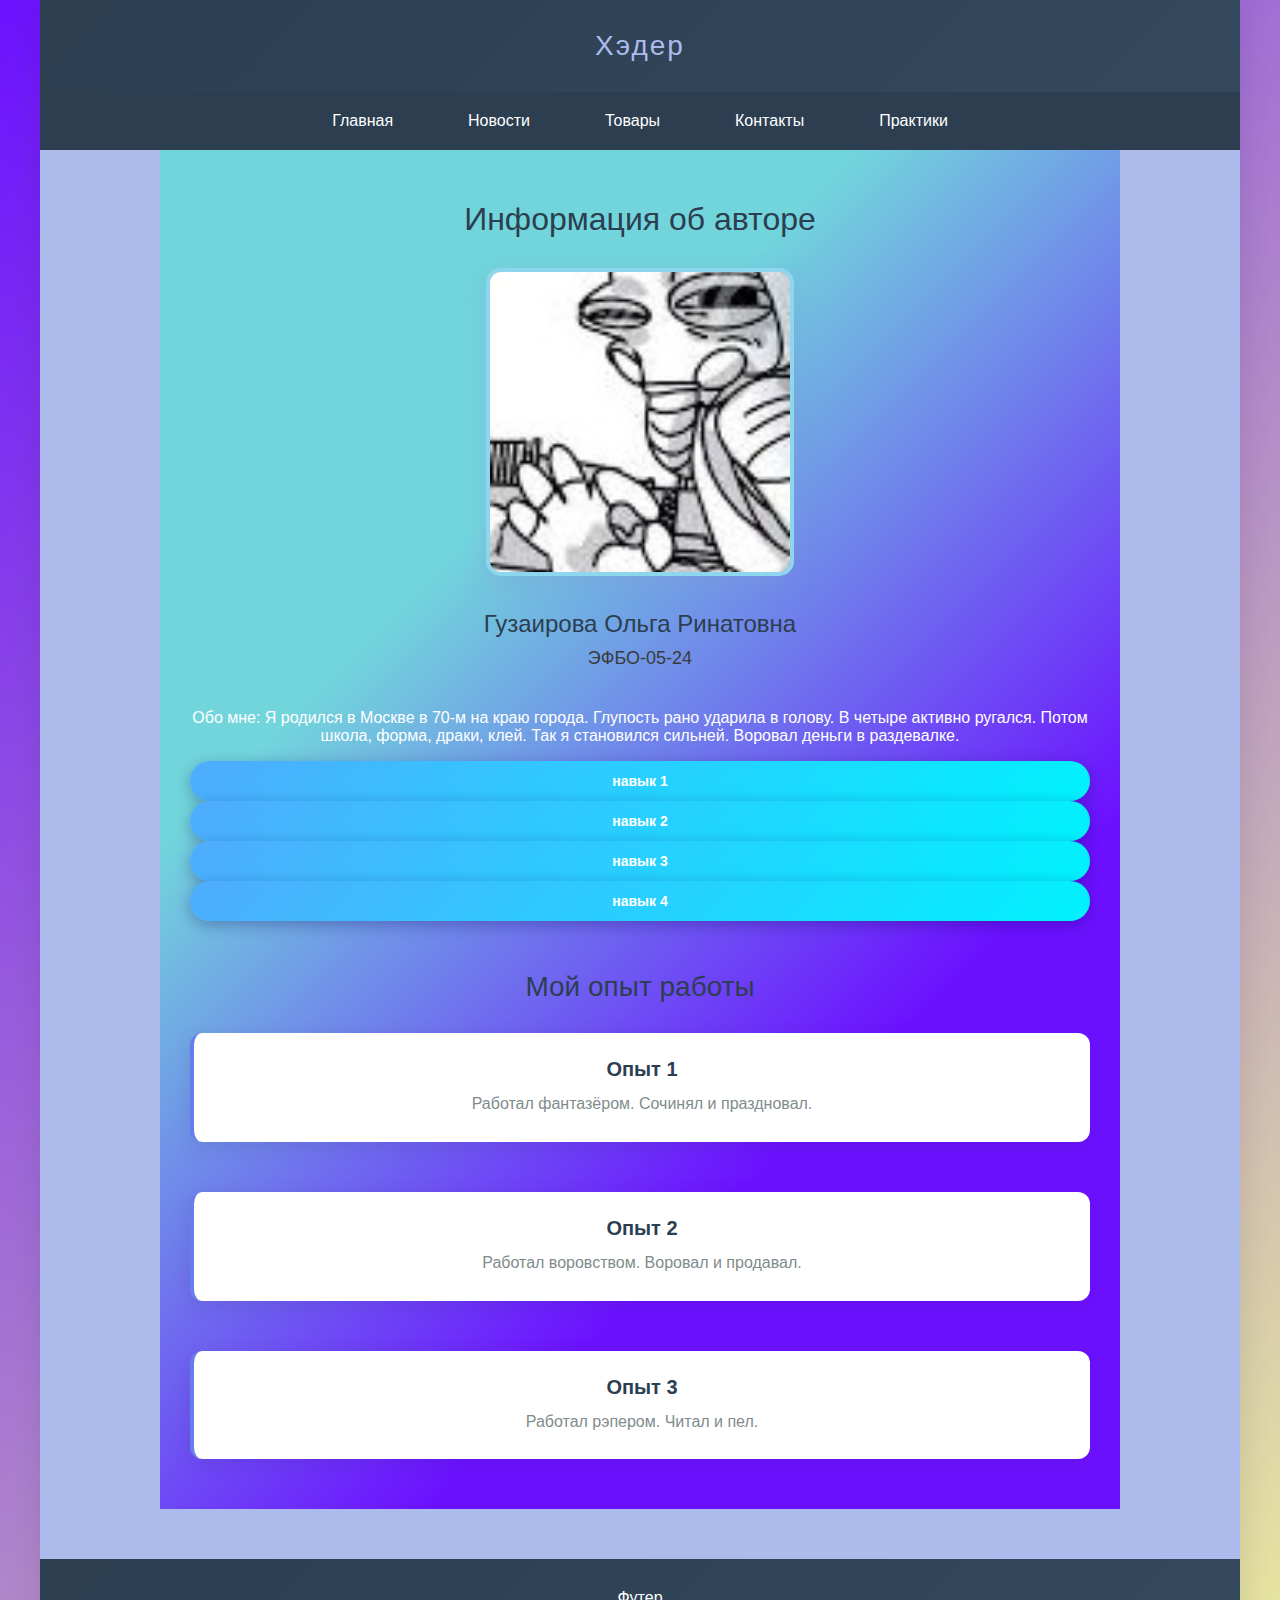
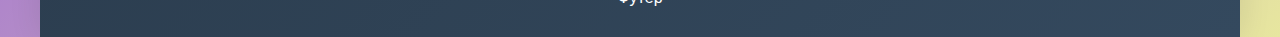
<file: index.html>
<!DOCTYPE html>
<html lang="ru">
<head>
    <meta charset="UTF-8">
    <meta name="viewport" content="width=device-width, initial-scale=1.0">
    <link rel="stylesheet" href="style/style.css">
    <title>Семестровая работа</title>
</head>
<body>
    <div class="page-container">
        <div class="header">Хэдер</div>
        <div class="nav">
            <ul class="nav-list">
                <li class="nav-item"><a class="nav-link" href="index.html">Главная</a></li>
                <li class="nav-item"><a class="nav-link" href="pages/news.html">Новости</a></li>
                <li class="nav-item"><a class="nav-link" href="pages/goods.html">Товары</a></li>
                <li class="nav-item"><a class="nav-link" href="pages/contacts.html">Контакты</a></li>
                <li class="nav-item"><a class="nav-link" href="pages/practics.html">Практики</a></li>
            </ul>
        </div>
        <div class="content">
            <div class="profile-header">
                <h1 class="profile-title">Информация об авторе</h1>
                <img class="profile-photo" src="images/photo.jpg" alt="фото автора">
                <h2 class="profile-name">Гузаирова Ольга Ринатовна</h2>
                <p class="profile-group">ЭФБО-05-24</p>
            </div>
            <div class="about me">
                <p>Обо мне: Я родился в Москве в 70-м на краю города. Глупость рано ударила в голову. В четыре активно ругался. Потом школа, форма, драки, клей. Так я становился сильней. Воровал деньги в раздевалке.</p>
            </div>
            <div class="skill container">
                <div class="skill-tag">навык 1</div>
                <div class="skill-tag">навык 2</div>
                <div class="skill-tag">навык 3</div>
                <div class="skill-tag">навык 4</div>
            </div>
            <div class="experience-section">
                <h2 class="section-title">Мой опыт работы</h2>
                <div class="experience-card">
                    <h3 class="experience-title">Опыт 1</h3>
                    <p class="experience-desc">Работал фантазёром. Сочинял и праздновал.</p>
                </div>
            </div>
            <div class="experience-section">
                <div class="experience-card">
                    <h3 class="experience-title">Опыт 2</h3>
                    <p class="experience-desc">Работал воровством. Воровал и продавал.</p>
                </div>
            </div>
            <div class="experience-section">
                <div class="experience-card">
                    <h3 class="experience-title">Опыт 3</h3>
                    <p class="experience-desc">Работал рэпером. Читал и пел.</p>
                </div>
            </div>
        </div>
        <div class="footer">Футер</div>
    </div>
</body>
</html>
</file>
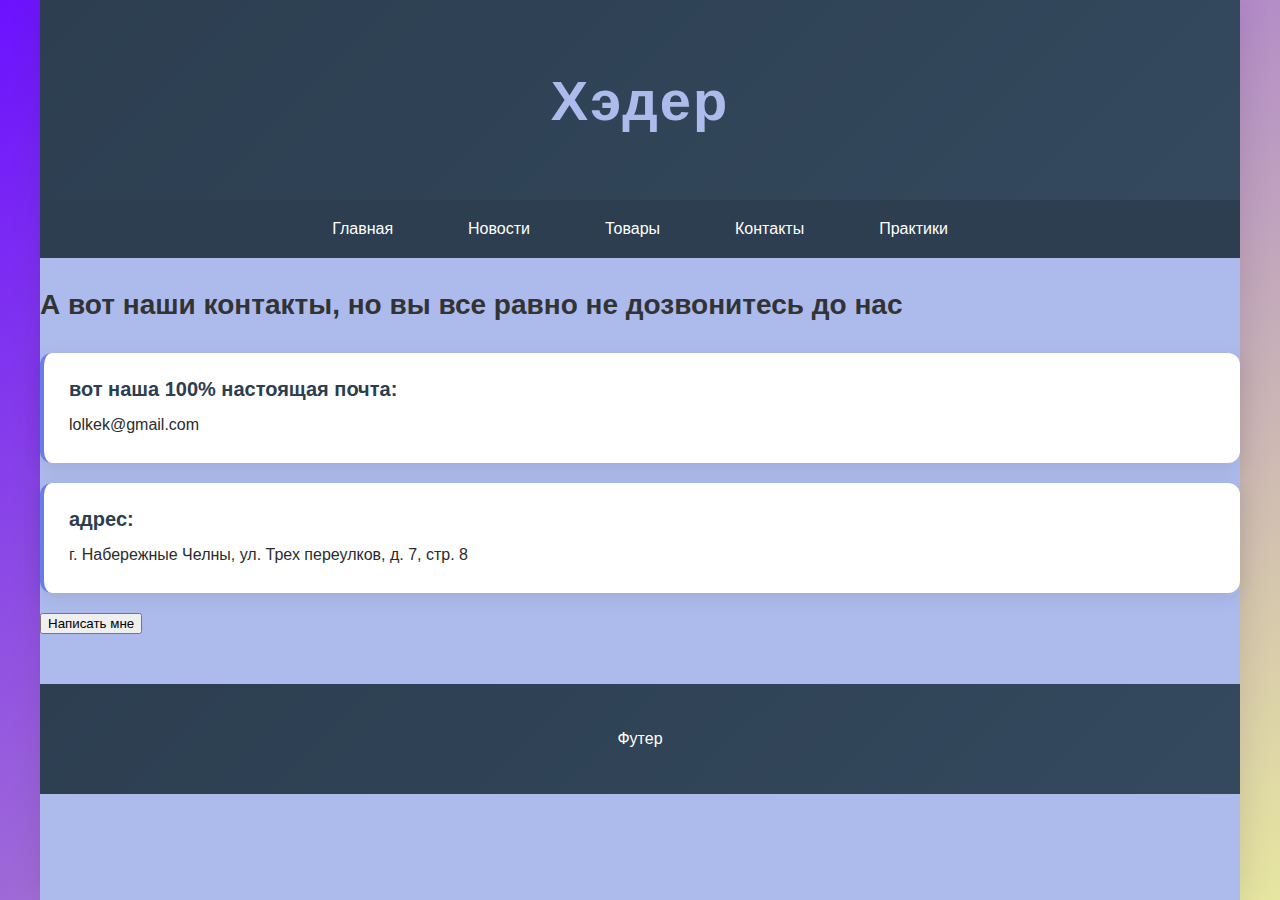
<file: pages/contacts.html>
<!DOCTYPE html>
<html lang="run">
<head>
    <meta charset="UTF-8">
    <meta name="viewport" content="width=device-width, initial-scale=1.0">
    <link rel="stylesheet" href="../style/style.css">
    <title>Контакты</title>
</head>
<body>
    <div class="page-container">
        <header class="header">
            <h1>Хэдер</h1>
        </header>
        <nav class="nav">
            <ul class="nav-list">
                <li class="nav-item"><a class="nav-link" href="../index.html">Главная</a></li>
                <li class="nav-item"><a class="nav-link" href="news.html">Новости</a></li>
                <li class="nav-item"><a class="nav-link" href="goods.html">Товары</a></li>
                <li class="nav-item"><a class="nav-link" href="contacts.html">Контакты</a></li>
                <li class="nav-item"><a class="nav-link" href="practics.html">Практики</a></li>
            </ul>
        </nav>
        <main class="contacts">
            <h1 class="break_n">А вот наши контакты, но вы все равно не дозвонитесь до нас</h1>
            <section>
                <article class="experience-card">
                    <h2 class="experience-title">вот наша 100% настоящая почта:</h2>
                    <p class="smp_txt">lolkek@gmail.com</p>
                </article>
                <article class="experience-card">
                    <h2 class="experience-title">адрес:</h2>
                    <p class="smp_txt">г. Набережные Челны, ул. Трех переулков, д. 7, стр. 8</p>
                </article>
                <button class="c-button" onclick="document.getElementById('myDialog').showModal()">Написать мне</button>
                <dialog id="myDialog">
                    <p>Ой, сорян. Похоже, что я временно сдохла от кринжа. Попробуй в следующий разок UwU</p>
                    <button id="closeBtn" onclick="document.getElementById('myDialog').close()">Ну ладно</button>
                </dialog>
            </section>
        </main>
        <footer class="footer">
            <p>Футер</p>
        </footer>
    </div>
</body>
</html>
</file>
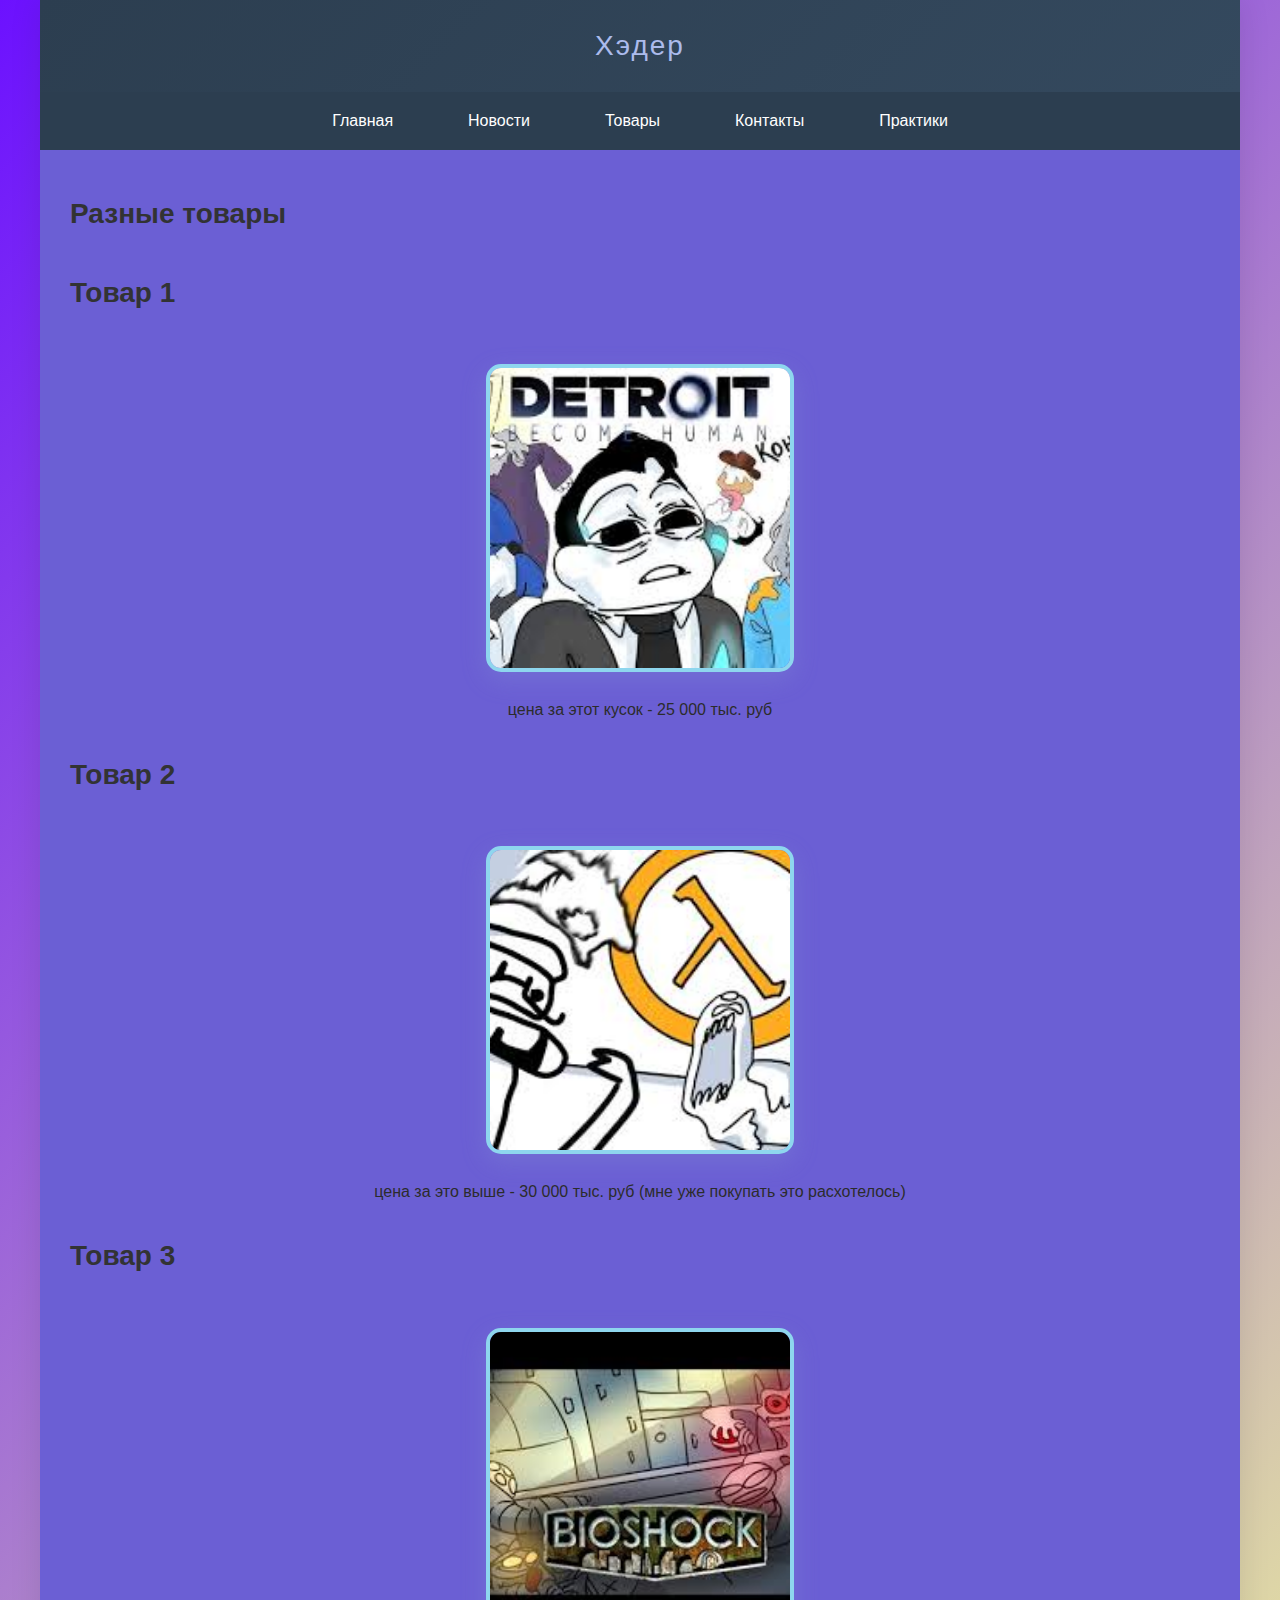
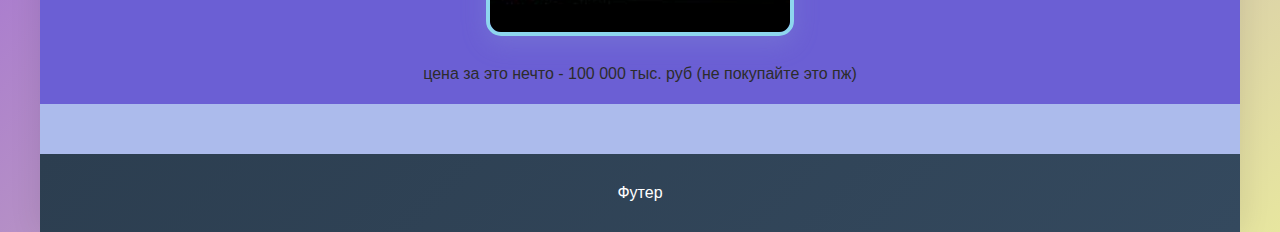
<file: pages/goods.html>
<!DOCTYPE html>
<html lang="ru">
<head>
    <meta charset="UTF-8">
    <meta name="viewport" content="width=device-width, initial-scale=1.0">
    <link rel="stylesheet" href="../style/style.css">
    <title>Товары</title>
</head>
<body>
    <div class="page-container">
        <div class="header">Хэдер</div>
        <div class="nav">
            <ul class="nav-list">
                <li class="nav-item"><a class="nav-link" href="../index.html">Главная</a></li>
                <li class="nav-item"><a class="nav-link" href="news.html">Новости</a></li>
                <li class="nav-item"><a class="nav-link" href="goods.html">Товары</a></li>
                <li class="nav-item"><a class="nav-link" href="contacts.html">Контакты</a></li>
                <li class="nav-item"><a class="nav-link" href="practics.html">Практики</a></li>
            </ul>
        </div>
        <div class="goods">
            <h1 class="break_n">Разные товары</h1>
            <section>
                <h2 class="break_n">Товар 1</h2>
                <img class="profile-photo" src="../images/goods_1.jpg" alt="товарчик 1">
                <p class="smp_txt">цена за этот кусок - 25 000 тыс. руб</p>
                <h2 class="break_n">Товар 2</h2>
                <img class="profile-photo" src="../images/goods_2.jpg" alt="товар 2">
                <p class="smp_txt">цена за это выше - 30 000 тыс. руб (мне уже покупать это расхотелось)</p>
                <h2 class="break_n">Товар 3</h2>
                <img class="profile-photo" src="../images/goods_3.jpg" alt="товар 3 owo">
                <p class="smp_txt">цена за это нечто - 100 000 тыс. руб (не покупайте это пж)</p>
            </section>
        </div>
        <div class="footer">Футер</div>
    </div>
</body>
</html>
</file>
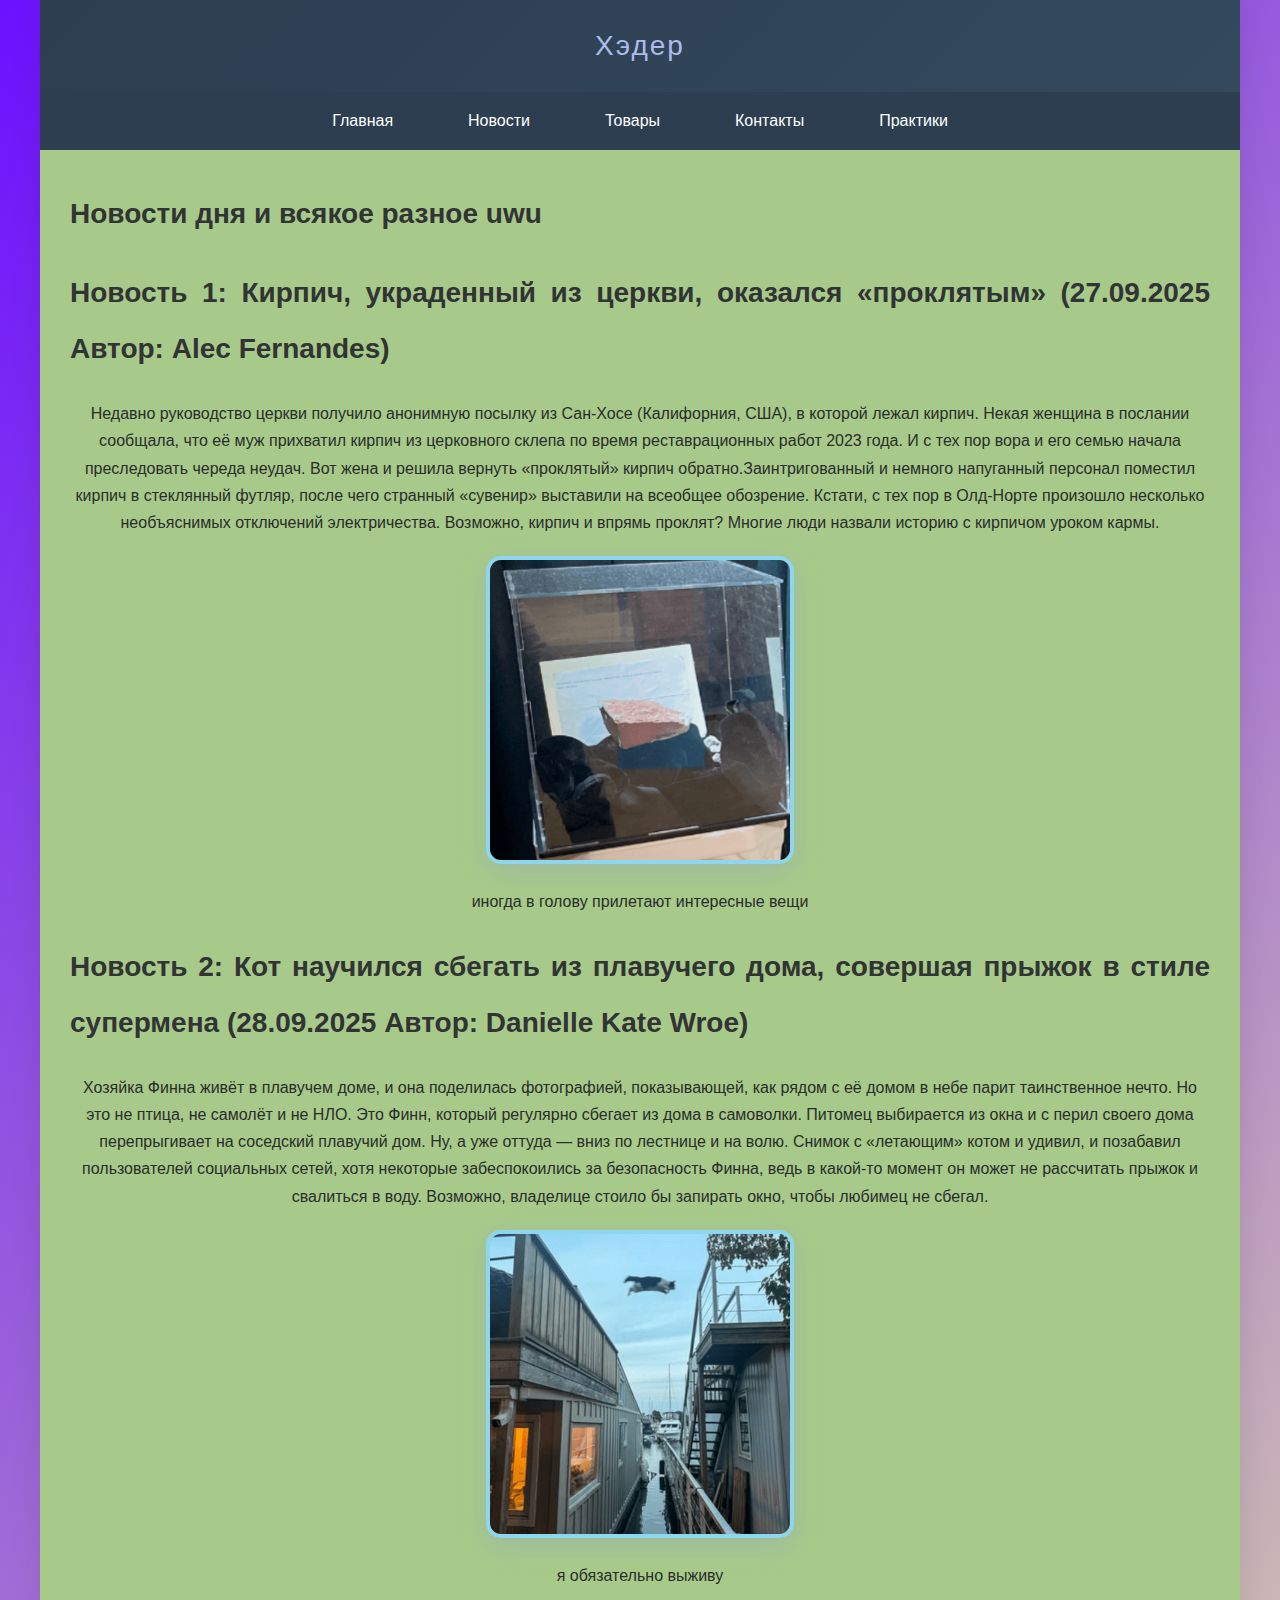
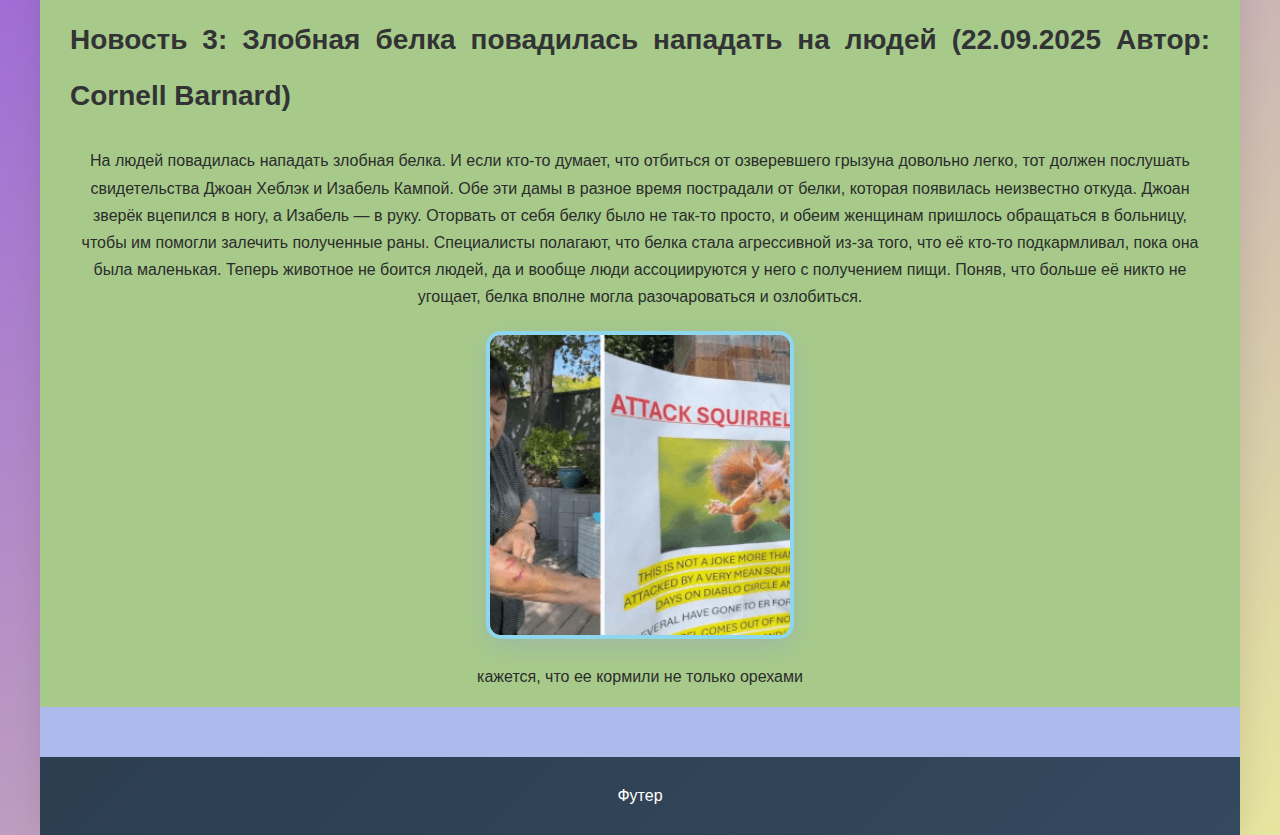
<file: pages/news.html>
<!DOCTYPE html>
<html lang="ru">
<head>
    <meta charset="UTF-8">
    <meta name="viewport" content="width=device-width, initial-scale=1.0">
    <link rel="stylesheet" href="../style/style.css">
    <title>Новости</title>
</head>
<body>
    <div class="page-container">
        <div class="header">Хэдер</div>
        <div class="nav">
            <ul class="nav-list">
                <li class="nav-item"><a class="nav-link" href="../index.html">Главная</a></li>
                <li class="nav-item"><a class="nav-link" href="news.html">Новости</a></li>
                <li class="nav-item"><a class="nav-link" href="goods.html">Товары</a></li>
                <li class="nav-item"><a class="nav-link" href="contacts.html">Контакты</a></li>
                <li class="nav-item"><a class="nav-link" href="practics.html">Практики</a></li>
            </ul>
        </div>
        <div class="news_cnt">
            <h1 class="break_n">Новости дня и всякое разное uwu</h1>
            <section>
                <h2 class="break_n">Новость 1: Кирпич, украденный из церкви, оказался «проклятым» (27.09.2025 Автор: Alec Fernandes)</h2>
                <p class="smp_txt">
                    Недавно руководство церкви получило анонимную посылку из Сан-Хосе (Калифорния, США), в которой лежал кирпич. Некая женщина в послании сообщала, что её муж прихватил кирпич из церковного склепа по время реставрационных работ 2023 года. 
                    И с тех пор вора и его семью начала преследовать череда неудач. Вот жена и решила вернуть «проклятый» кирпич обратно.Заинтригованный и немного напуганный персонал поместил кирпич в стеклянный футляр, после чего странный «сувенир» выставили на всеобщее обозрение. 
                    Кстати, с тех пор в Олд-Норте произошло несколько необъяснимых отключений электричества. Возможно, кирпич и впрямь проклят? Многие люди назвали историю с кирпичом уроком кармы.
                </p>
                <img class="profile-photo" src="../images/brick.png" alt="иногда в голову прилетают интересные вещи">
                <p class="smp_txt">иногда в голову прилетают интересные вещи</p>
                <h2 class="break_n">Новость 2: Кот научился сбегать из плавучего дома, совершая прыжок в стиле супермена (28.09.2025 Автор: Danielle Kate Wroe)</h2>
                <p class="smp_txt">
                    Хозяйка Финна живёт в плавучем доме, и она поделилась фотографией, показывающей, как рядом с её домом в небе парит таинственное нечто. Но это не птица, не самолёт и не НЛО. Это Финн, который регулярно сбегает из дома в самоволки. Питомец выбирается из окна и с перил своего дома перепрыгивает на соседский плавучий дом. 
                    Ну, а уже оттуда — вниз по лестнице и на волю. Снимок с «летающим» котом и удивил, и позабавил пользователей социальных сетей, хотя некоторые забеспокоились за безопасность Финна, ведь в какой-то момент он может не рассчитать прыжок и свалиться в воду. Возможно, владелице стоило бы запирать окно, чтобы любимец не сбегал.
                </p>
                <img class="profile-photo" src="../images/cat.png" alt="я обязательно выживу">
                <p class="smp_txt">я обязательно выживу</p>
                <h2 class="break_n">Новость 3: Злобная белка повадилась нападать на людей (22.09.2025 Автор: Cornell Barnard)</h2>
                <p class="smp_txt">
                    На людей повадилась нападать злобная белка. И если кто-то думает, что отбиться от озверевшего грызуна довольно легко, тот должен послушать свидетельства Джоан Хеблэк и Изабель Кампой. Обе эти дамы в разное время пострадали от белки, которая появилась неизвестно откуда. Джоан зверёк вцепился в ногу, а Изабель — в руку. 
                    Оторвать от себя белку было не так-то просто, и обеим женщинам пришлось обращаться в больницу, чтобы им помогли залечить полученные раны. Специалисты полагают, что белка стала агрессивной из-за того, что её кто-то подкармливал, пока она была маленькая. Теперь животное не боится людей, да и вообще люди ассоциируются у него с получением пищи. 
                    Поняв, что больше её никто не угощает, белка вполне могла разочароваться и озлобиться.
                </p>
                <img class="profile-photo" src="../images/squirrel.png" alt="кажется, что ее кормили не только орехами">
                <p class="smp_txt">кажется, что ее кормили не только орехами</p>
            </section>
        </div>
        <div class="footer">Футер</div>
    </div>
</body>
</html>
</file>
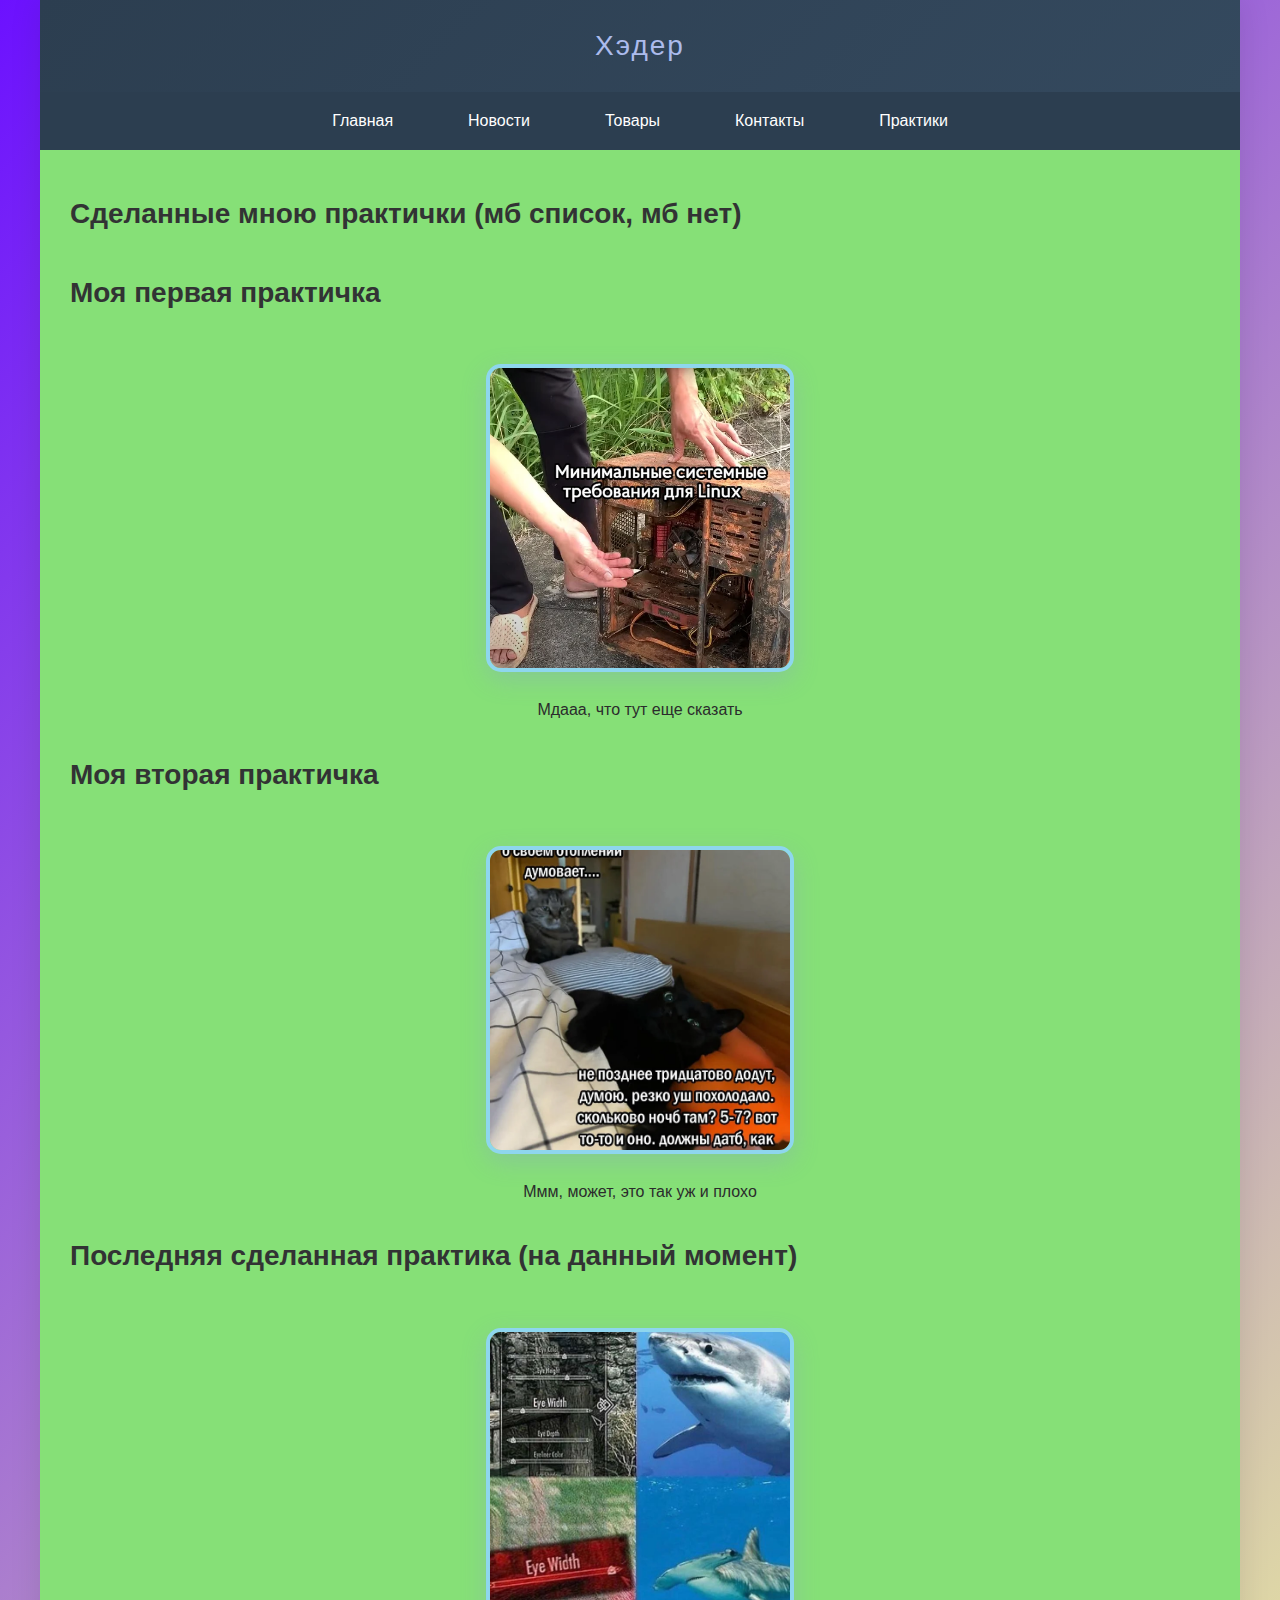
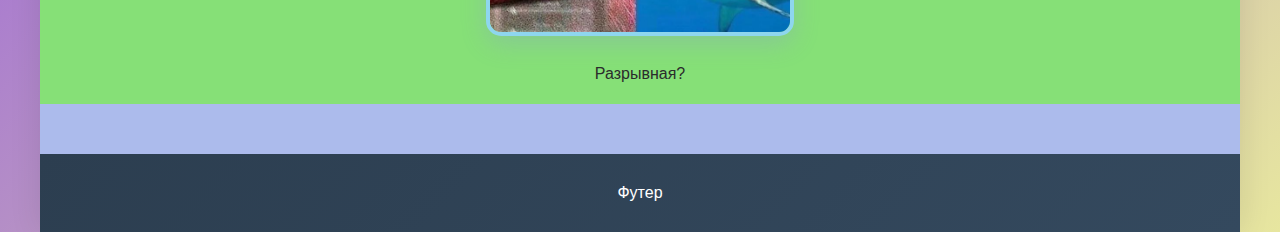
<file: pages/practics.html>
<!DOCTYPE html>
<html lang="ru">
<head>
    <meta charset="UTF-8">
    <meta name="viewport" content="width=device-width, initial-scale=1.0">
    <link rel="stylesheet" href="../style/style.css">
    <title>Практики</title>
</head>
<body>
    <div class="page-container">
        <div class="header">Хэдер</div>
        <div class="nav">
            <ul class="nav-list">
                <li class="nav-item"><a class="nav-link" href="../index.html">Главная</a></li>
                <li class="nav-item"><a class="nav-link" href="news.html">Новости</a></li>
                <li class="nav-item"><a class="nav-link" href="goods.html">Товары</a></li>
                <li class="nav-item"><a class="nav-link" href="contacts.html">Контакты</a></li>
                <li class="nav-item"><a class="nav-link" href="practics.html">Практики</a></li>
            </ul>
        </div>
        <div class="practics">
            <h1 class="break_n">Сделанные мною практички (мб список, мб нет)</h1>
            <section>
                <h2 class="break_n">Моя первая практичка</h2>
                <img class="profile-photo" src="../images/pra_1.webp" alt="первая сделанная практичка">
                <p class="smp_txt">Мдааа, что тут еще сказать</p>
                <h2 class="break_n">Моя вторая практичка</h2>
                <img class="profile-photo" src="../images/pra_2.webp" alt="успешно сданная вторая практичка">
                <p class="smp_txt">Ммм, может, это так уж и плохо</p>
                <h2 class="break_n">Последняя сделанная практика (на данный момент)</h2>
                <img class="profile-photo" src="../images/pra_3.jpg" alt="последняя успешная практика">
                <p class="smp_txt">Разрывная?</p>
            </section>
        </div>
        <div class="footer">Футер</div>
    </div>
</body>
</html>
</file>
<file: style/style.css>
body { 
    font-family: 'Segoe UI', Tahoma, Geneva, Verdana, sans-serif;
    margin: 0;
    padding: 0;
    background: linear-gradient(135deg, #6c11ff 0%, #e7e69f 100%);
}

.page-container { 
    max-width: 1200px;  
    margin: 0 auto;
    background: rgb(172, 187, 236);
    min-height: 100vh; 
    box-shadow: 0 0 30px rgba(0,0,0,0.1); 
} 

.header { 
    background: linear-gradient(135deg, #2c3e50 0%, #34495e 100%);
    color: rgb(172, 187, 236);
    text-align: center;
    padding: 30px;
    font-size: 28px;
    font-weight: 300;
    letter-spacing: 2px;
} 

.nav { 
    background: #2c3e50;
    padding: 20px 0;
} 

.nav-list { 
    list-style: none;
    margin: 0;
    padding: 0;
    display: flex;
    justify-content: center;
    gap: 25px;
} 

.nav-item { 
    margin: 0;
} 

.nav-link { 
    color: white;
    text-decoration: none;
    padding: 12px 25px;
    border-radius: 25px;
    transition: all 0.3s ease;
    font-weight: 500;
}

.nav-link:hover { 
    background: rgba(255,255,255,0.1);
    transform: translateY(-2px); 
} 

.content { 
    padding: 40px;
    max-width: 900px;
    margin: 0 auto;
} 

.profile-header { 
    text-align: center;
    margin-bottom: 40px;
} 

.profile-title { 
    font-size: 32px;
    color: #2c3e50;
    margin-bottom: 10px;
    font-weight: 300;
} 
.profile-photo { 
    width: 300px;
    height: 300px;
    border-radius: 15px;
    object-fit: cover;
    margin: 20px auto;
    border: 4px solid #8ed6ee;
    box-shadow: 0 8px 25px rgba(136, 150, 214, 0.3);
} 

.profile-name { 
    font-size: 24px;
    color: #2c3e50;
    margin: 10px 0;
    font-weight: 500;
} 

.profile-group { 
    font-size: 18px;
    color: #393b3b;
    margin: 5px 0;
} 

.about-me { 
    background: linear-gradient(135deg, #f8f9fa 0%, #e9ecef 100%);
    padding: 25px;
    border-radius: 15px;
    margin: 30px 0;
    border-left: 5px solid #3a28d6;
    font-size: 16px;
    line-height: 1.8;
} 

.skills-container { 
    display: flex;
    justify-content: center;
    flex-wrap: wrap;
    gap: 15px;
    margin: 30px 0;
} 

.skill-tag { 
    background: linear-gradient(135deg, #4facfe 0%, #00f2fe 100%);
    color: white;
    padding: 12px 25px;
    border-radius: 25px; 
    font-weight: 600; 
    font-size: 14px;
    box-shadow: 0 4px 15px rgba(12, 2, 88, 0.3);
    transition: all 0.3s ease;
} 

.skill-tag:hover { 
    transform: translateY(-3px);
    box-shadow: 0 6px 20px rgba(79, 172, 254, 0.4);
} 

.experience-section { 
    margin-top: 50px;
} 

.section-title { 
    font-size: 28px; 
    color: #2c3e50;
    text-align: center;
    margin-bottom: 30px;
    font-weight: 300;
}

.experience-card { 
    background: white;
    padding: 25px; 
    margin: 20px 0;
    border-radius: 12px; 
    box-shadow: 0 5px 20px rgba(0,0,0,0.08); 
    border-left: 4px solid #667eea;
    transition: transform 0.3s ease;
}

.experience-card:hover { 
    transform: translateX(5px);
} 

.experience-title { 
    font-size: 20px;
    color: #2c3e50;
    margin: 0 0 10px 0;
    font-weight: 600;
} 

.experience-desc { 
    color: #7f8c8d;
    line-height: 1.6;
    margin: 0;
} 

.footer { 
    background: linear-gradient(135deg, #2c3e50 0%, #34495e 100%); 
    color: white;
    text-align: center;
    padding: 30px;
    margin-top: 50px;
}

.content {
    background: linear-gradient(135deg, #72d5dc 30%, #6c11ff 70%);
    color: white;
    text-align: center;
    padding: 30px;
}

.break_n {
    font-size: 28px;
    color: rgb(50, 51, 52);
    text-align: justify;
    line-height: 2;
}

.smp_txt {
    color: rgb(43, 44, 44);
    line-height: 1.7;
    margin: 0;
}

.goods {
    background: linear-gradient(135deg, #6b5fd4 100%, #72a9ce 0%);
    color: white;
    text-align: center;
    padding: 17px 30px;
}

.news_cnt {
    background: linear-gradient(135deg, #a7ca8a 100%, #667eea 0%);
    color: white;
    text-align: center;
    padding: 17px 30px;
}

.practics {
    background: linear-gradient(135deg, #86e077 100%, #6caac7 0%);
    color: white;
    text-align: center;
    padding: 17px 30px;
}
</file>
